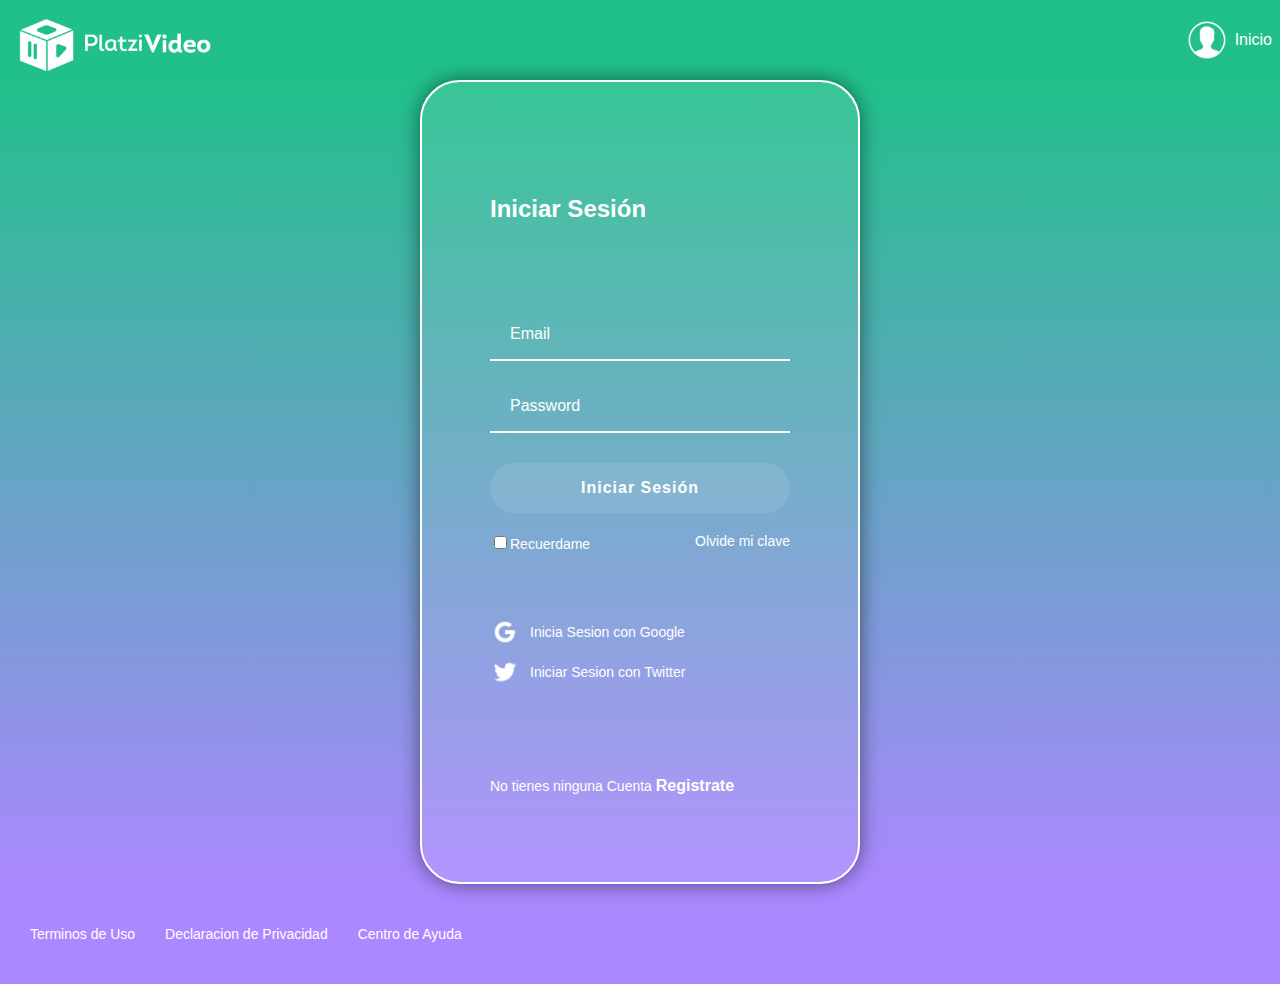
<file: login.html>
<!DOCTYPE html>
<html lang="en">
<head>
  <meta charset="UTF-8">
  <meta http-equiv="X-UA-Compatible" content="IE=edge">
  <meta name="viewport" content="width=device-width, initial-scale=1.0">
  <link rel="stylesheet" href="./css/estilo.css">
  <link rel="stylesheet" href="./css/login.css">

  <title>Inicio Seciont</title>
</head>
<body class="body2">
  <header class="header">
    <img class="header__img" src="./imag/logo-platzi-video-BW2.png" alt="">
    <div class="header__menu--profile">
      <img src="./imag/user-icon.png" alt="user">
      <p>Inicio</p>
    </div>
  </header>
  <section class="login">
      <section class="login__container">
        <h2 class="login__h2">Iniciar Sesión</h2>
          <form class="login__container--form">
            
            <input type="text" class="input" placeholder="Email">
            <input type="password" class="input" placeholder="Password">
            <button class="button">Iniciar Sesión</button>
          
            
            <div class="login__container--remember-me">
              <label for="">
                <input type="checkbox" name="" id="cboxl" value="checkbox">Recuerdame
              </label>
              <a href="/">Olvide mi clave</a>
            </div>
           
          </form>

          <section class="login__container--social-media">
            <div>
              <img src="./imag/google-icon.png" alt="Google">Inicia Sesion con Google
            </div>
            <div>
              <img src="./imag/twitter-icon.webp" alt="Twitter">Iniciar Sesion con Twitter
            </div>

            
          </section>
            <p class="login__container--register">No tienes ninguna Cuenta <a href="">Registrate</a></p>
      </section>
  </section>
  <footer class="footer">
    <a href="/">Terminos de Uso</a>
    <a href="/">Declaracion de Privacidad</a>
    <a href="/">Centro de Ayuda</a>
  </footer>
</body>
</html>
</file>
<file: css/estilo.css>
/*body{
    color: rgb(0, 0, 0);
    text-align: center;
    font-family: Arial, Helvetica, sans-serif;
    font-size: 16px;
    margin: 20px;
    padding: 20px;
}

#container{

    width: 70%;
    padding: 1em;
    text-align: left;
    border:  1px solid rgb(151, 82, 82);
    margin: 0 auto;
}

#container h1{

    font-size: 20px;

}

#cabecera{

    background-color: aqua;
    box-shadow: 0px 5px 30px 0px black;
    color: rgb(180, 121, 33);
    font-weight: bold;
    margin: 0;
    padding: 0.5em;
}
*/
/*here add new style*/
body{
    
    margin: 0px;
    font-family: 'Mulish', sans-serif;
    background-color: #8F57FD;
}

.body2{
    background-color: #21c08b;
}

.header {
    align-items: center;
    width: 100%;
    height: 80px;
    display: flex;
    justify-content: space-between;
}

.header__img {
    width: 200px;
    margin-top: 10px;
    margin-left: 15px;
}

.header__menu {
    margin-right: 15px;
    
   
}

.header__menu--profile{
    align-items: center;
    display: flex;
    margin-right: 8px;
    /* width: 40px; */
}

.header__menu--profile img{
    margin-right: 8px;
    width: 40px;
}

.header__menu--profile p{
    color: white;
    margin: 0px;
}

.header__menu:hover ul, ul:hover{
    display: block;
}

.header__menu ul {
    display: none;
    list-style: none;
    padding: 0px;
    position: absolute;
    width: 100px;
    text-align: right;
    margin: 0px 0px 0px -14px;
}

.header__menu li{
    margin: 10px 0px;
}

.header__menu li a{
    color: white;
    text-decoration: none;
}

.header__menu li a:hover{
    text-decoration: underline;
    
}

/* aqui encontramos "el buscador" */
.main {
    height: 100px;
    display: flex;
    flex-direction: column;
    /* justify-content: center; */
    align-items: center;
    margin-bottom: 15px;
   }

.main__title {
    color: white;
    font-size: 20px;
}
.categories__title {
    color: white;
    font-size: 16px;
    position: absolute;
    padding-left: 30px;
    width: 100%;
}
.main__input {
    background-color: rgba(255, 255, 255, 0.3);
    border: 2px solid white;
    border-radius: 50px;
    color: white;
    font-family: 'Mulish' sans-serif;
    font-size: 16px;
    height: 25px;
    padding: 0px 20px;
    width: 40%;
    
     
}
/* Focus representa la accion de hacerle clik al imput */
.main__input:focus, .main__input:focus, .main__input[type]:focus {

    border-color: wheat;

    box-shadow: 0 0 5px white;

    outline: none;
    

}
/* Esto representa el texto de los imput, tambien sirve pala los
textarea */
::placeholder {
    color: white;
}

::-webkit-scrollbar {
    width: 12px;
}
::-webkit-scrollbar-track {
    -webkit-box-shadow: inset 0 0 6px rgba(0,0,0,0.3); 
    border-radius: 10px;
}
::-webkit-scrollbar-thumb {
    border-radius: 10px;
    -webkit-box-shadow: inset 0 0 6px rgba(0,0,0,0.5);
}

@media only screen and (max-width: 600px) {
    .login__container{
        background-color: transparent;
        box-shadow: none;
        border: none;
        padding: 0px;
        width: 100%;
    }
}
</file>
<file: css/login.css>
.login{
    background: linear-gradient(#21C08B, #AB88FF);
    display: flex;
    align-items: center;
    justify-content: center;
    flex-direction: column;
    padding: 0px 30px;
    min-height: calc(100vh - 200px);
}

.login__container{
    background-color: rgba(255, 255, 255, 0.1);
    box-shadow: 0px 0px 20px 0px rgba(0, 0, 0, .5);
    border: 2px solid white;
    border-radius: 40px;
    color: rgb(255, 255, 255);
    padding: 60px 68px 40px;
    min-height: 700px;
    width: 300px;
    display: flex;
    justify-content: space-around;
    flex-direction: column;
}

.login__container--form{
    display: flex;
    flex-direction: column;
}

.login__container--form label{
  font-size: 14px;
}

.login__container--remember-me{
color: white;
display: flex;
justify-content: space-between;
margin-top: 10px;

}

.login__container--remember-me a{
    color: white;
    font-size: 14px;
    text-decoration: none;
    
    }

.login__container--remember-me a:hover{
text-decoration: underline;

}

.login__container--social-media > div{
    display: flex;
    align-items: center;
    font-size: 14px;
    margin-bottom: 10px;

}
.login__container--social-media > div > img{
    width: 30px;
    margin-right: 10px;
}

.login__container--register{
    font-size: 14px;
}

.login__container--register a {
    color: white;
    font-weight: bold;
    font-size: 16px;
    text-decoration: none;
}

.login__container--register a:hover {
    text-decoration: underline;
}

.input {
    background-color: transparent;
    color: white;
    border-left: 0px;
    border-top: 0px;
    border-right: 0px;
    border-bottom: 2px solid white;
    font-size: 16px;
    font-family: 'Mulish', sans-serif;
    margin-bottom: 20px;
    padding: 0px 20px;
    height: 50px;
}

.input:focus, .input:focus, .input[type]:focus {

    border-color: wheat;

    box-shadow: 0 0 5px white;

    outline: none;
    

}

::placeholder {
    color: white;
}

.button {
    background-color: rgb(255, 255, 255, 0.1);
    border: none;
    color: white;
    font-size: 16px;
    padding: 15px;
    border-radius: 25px;
    margin-top: 10px;
    margin-bottom: 10px;
    cursor: pointer;
    font-weight: bold;
    height: 50px;
    letter-spacing: 1px;
}

.footer {
    background-color: #AB88FF;
    display: flex;
    align-items: center;
    height: 100px;
    width: 100%;
}

.footer a {
    color: white;
    cursor: pointer;
    font-size: 14px;
    padding-left: 30px;
    text-decoration: none;
  
}

footer a:hover {
    text-decoration: underline;
}

@media only screen and (max-width: 600px) {
    .login__container{
        background-color: transparent;
        box-shadow: none;
        border: none;
        padding: 0px;
        width: 100%;
    }
}
</file>
